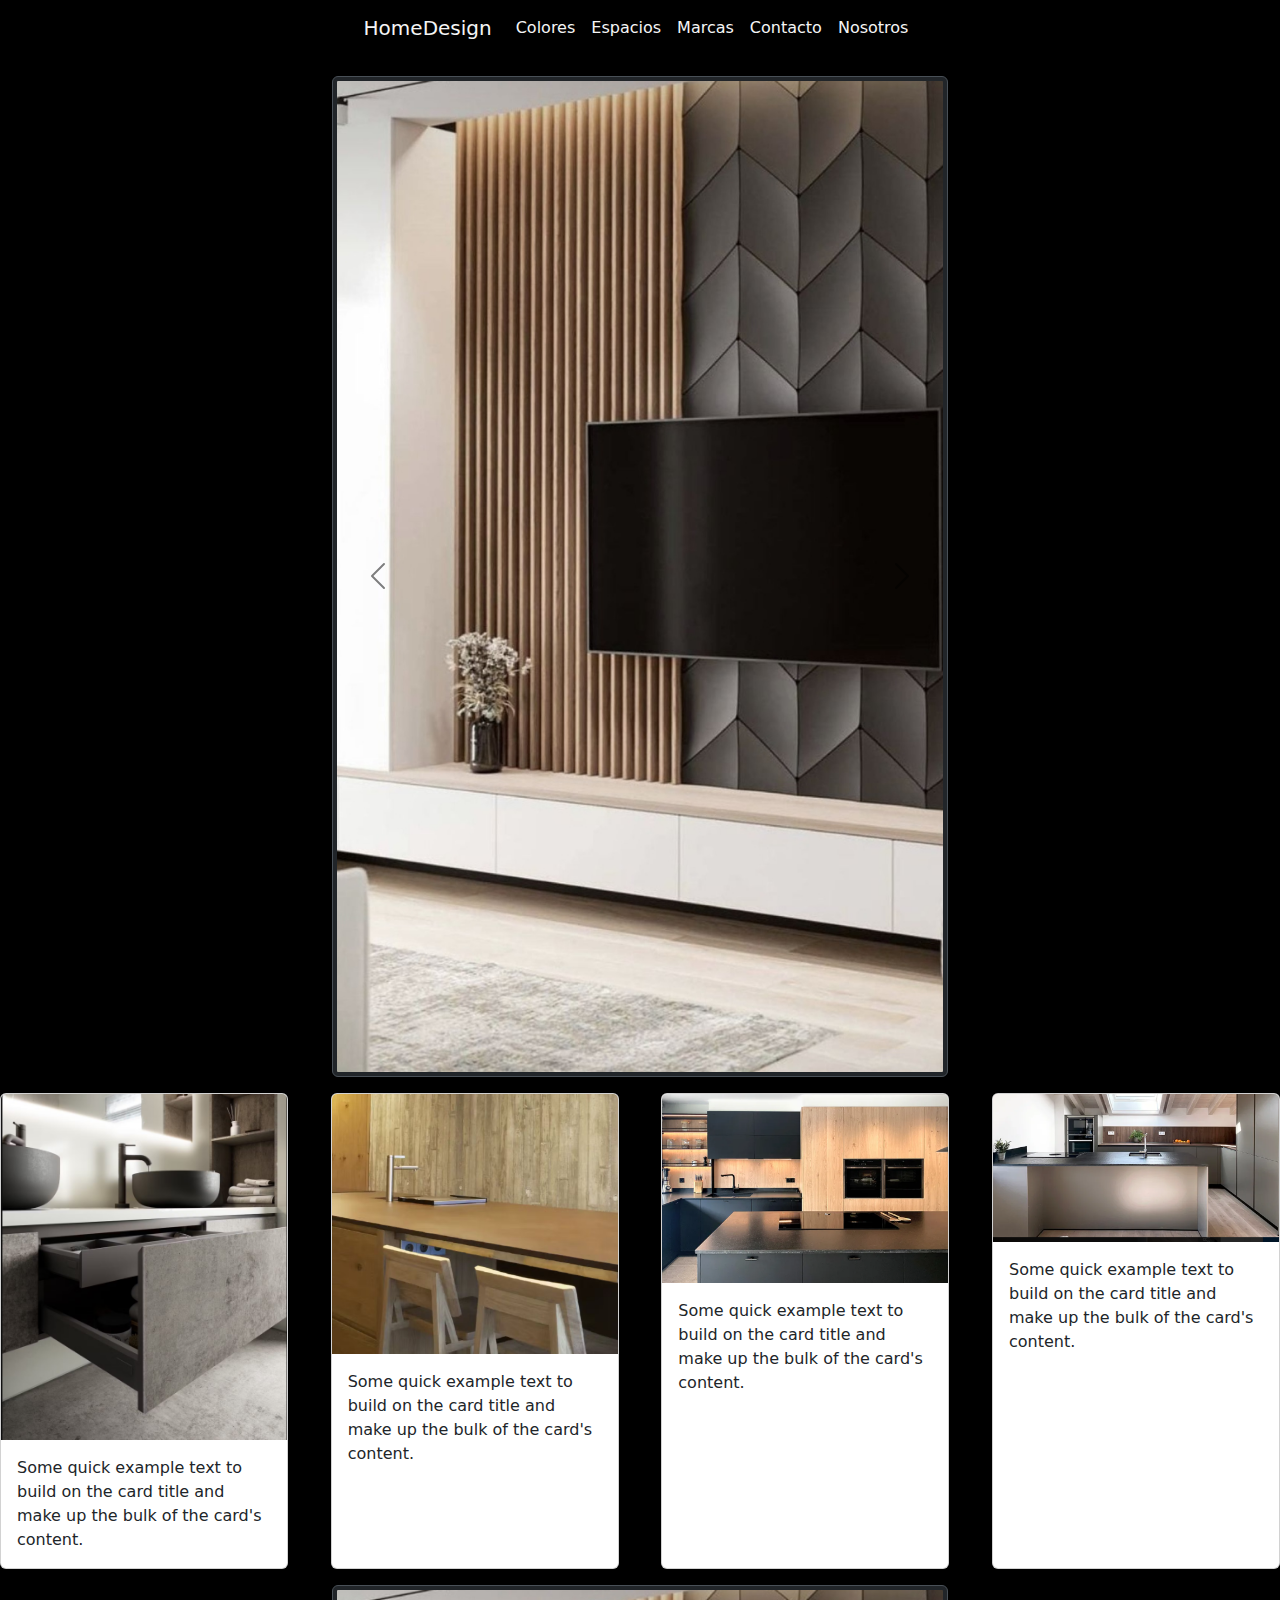
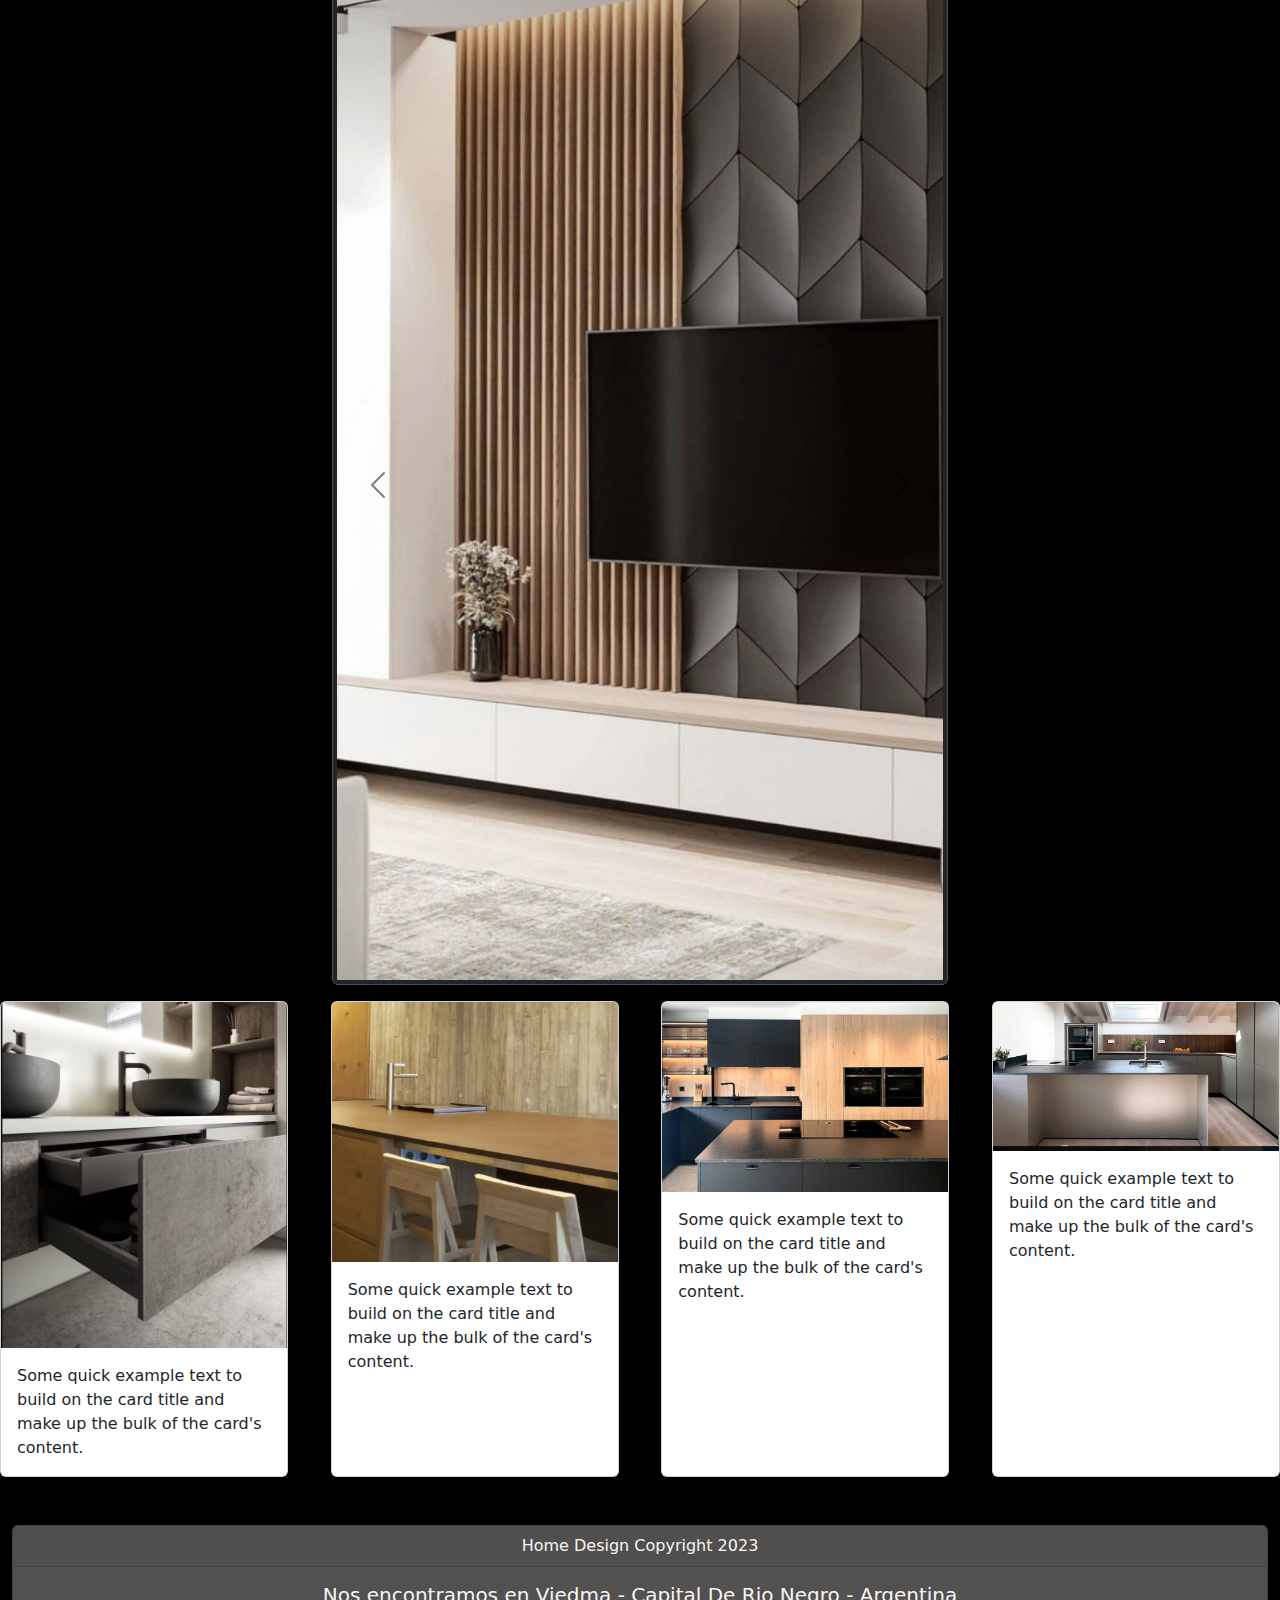
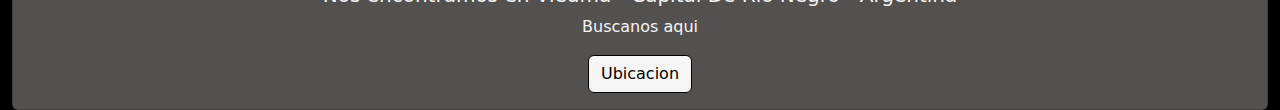
<file: index.html>
<!DOCTYPE html>
<html lang="en">

<head>
    <meta charset="UTF-8">
    <meta name="viewport" content="width=device-width, initial-scale=1.0">
    <title>Home Design</title>
    <link rel="shortcut icon" href="./assets/img/conexiones-de-carpinteria.png" />
    <link rel="stylesheet" href="./css/bootstrap.min.css">
    <link rel="stylesheet" href="./css/style.css">
</head>

<body>


    <header>
        <div class="container-fluid d-flex justify-content-center contenedor_nav  ">
            <nav class="navbar navbar-expand-sm nav_personalizado">
                <div class="container-fluid contenedor_anclas_botones ">
                    <a class="navbar-brand color_fuente" href="./index.html">HomeDesign</a>
                    <button class="navbar-toggler" type="button" data-bs-toggle="collapse"
                        data-bs-target="#navbarNavAltMarkup" aria-controls="navbarNavAltMarkup" aria-expanded="false"
                        aria-label="Toggle navigation">
                        <span class="navbar-toggler-icon"></span>
                    </button>
                    <div class="collapse navbar-collapse" id="navbarNavAltMarkup">
                        <div class="navbar-nav">
                            <a class="nav-link active color_fuente" href="./pages/colores.html">Colores</a>
                            <a class="nav-link active color_fuente" href="./pages/espacios.html">Espacios</a>
                            <a class="nav-link active color_fuente" href="./pages/marcas.html">Marcas</a>
                            <a class="nav-link active color_fuente" href="./pages/contacto.html">Contacto</a>
                            <a class="nav-link active color_fuente" href="./pages/dondecomprar.html">Nosotros</a>
                        </div>
                    </div>
                </div>
            </nav>
        </div>
    </header>

   
   
   
   
    <main>


        <section class="seccion_carrusel_uno container-fluid col-6 ">
            <div id="carousel_1" class="carousel slide" data-bs-ride="carousel" data-bs-theme="dark">

                <div class="carousel-inner">
                    <div class="carousel-item active">
                        <img src="./assets/img/img_1.jpg" class="d-flex w-100 img-thumbnail" alt="slider 1">
                    </div>
                    <div class="carousel-item">
                        <img src="./assets/img/img_2.jpg" class="d-flex w-100 img-thumbnail" alt="slider 2">
                    </div>
                    <div class="carousel-item">
                        <img src="./assets/img/img_3.jpg" class="d-flex w-100 img-thumbnail" alt="slider 3">
                    </div>
                    <div class="carousel-item">
                        <img src="./assets/img/img_4.jpg" class="d-flex w-100 img-thumbnail" alt="slider 4">
                    </div>
                </div>
                <button class="carousel-control-prev" type="button" data-bs-target="#carousel_1" data-bs-slide="prev">
                    <span class="carousel-control-prev-icon" aria-hidden="true"></span>
                    <span class="visually-hidden">Previous</span>
                </button>
                <button class="carousel-control-next" type="button" data-bs-target="#carousel_1" data-bs-slide="next">
                    <span class="carousel-control-next-icon" aria-hidden="true"></span>
                    <span class="visually-hidden">Next</span>
                </button>
            </div>
        </section>

        <section class="seccion_dos mt-3 d-flex align-intems-center justify-content-between">
            <div class="card" style="width: 18rem;">
                <img src="./assets/img/banio.png" class="card-img-top" alt="...">
                <div class="card-body">
                    <p class="card-text">Some quick example text to build on the card title and make up the bulk of the
                        card's content.</p>
                </div>
            </div>
            <div class="card" style="width: 18rem;">
                <img src="./assets/img/bar.png" class="card-img-top" alt="...">
                <div class="card-body">
                    <p class="card-text">Some quick example text to build on the card title and make up the bulk of the
                        card's content.</p>
                </div>
            </div>
            <div class="card" style="width: 18rem;">
                <img src="./assets/img/cocina_1.png" class="card-img-top" alt="...">
                <div class="card-body">
                    <p class="card-text">Some quick example text to build on the card title and make up the bulk of the
                        card's content.</p>
                </div>
            </div>
            <div class="card" style="width: 18rem;">
                <img src="./assets/img/cocina_2.png" class="card-img-top" alt="...">
                <div class="card-body">
                    <p class="card-text">Some quick example text to build on the card title and make up the bulk of the
                        card's content.</p>
                </div>
            </div>
        </section>


        <section class="seccion_carrusel_tres container-fluid col-6  mt-3">
            <div id="carousel_2" class="carousel slide" data-bs-ride="carousel" data-bs-theme="dark">

                <div class="carousel-inner">
                    <div class="carousel-item active">
                        <img src="./assets/img/img_1.jpg" class="d-flex w-100 img-thumbnail" alt="slider 1">
                    </div>
                    <div class="carousel-item">
                        <img src="./assets/img/img_2.jpg" class="d-flex w-100 img-thumbnail" alt="slider 2">
                    </div>
                    <div class="carousel-item">
                        <img src="./assets/img/img_3.jpg" class="d-flex w-100 img-thumbnail" alt="slider 3">
                    </div>
                    <div class="carousel-item">
                        <img src="./assets/img/img_4.jpg" class="d-flex w-100 img-thumbnail" alt="slider 4">
                    </div>
                </div>
                <button class="carousel-control-prev" type="button" data-bs-target="#carousel_2" data-bs-slide="prev">
                    <span class="carousel-control-prev-icon" aria-hidden="true"></span>
                    <span class="visually-hidden">Previous</span>
                </button>
                <button class="carousel-control-next" type="button" data-bs-target="#carousel_2" data-bs-slide="next">
                    <span class="carousel-control-next-icon" aria-hidden="true"></span>
                    <span class="visually-hidden">Next</span>
                </button>
            </div>
        </section>



        <section class="seccion_tres mt-3 d-flex align-intems-center justify-content-between">
            <div class="card" style="width: 18rem;">
                <img src="./assets/img/banio.png" class="card-img-top" alt="...">
                <div class="card-body">
                    <p class="card-text">Some quick example text to build on the card title and make up the bulk of the
                        card's content.</p>
                </div>
            </div>
            <div class="card" style="width: 18rem;">
                <img src="./assets/img/bar.png" class="card-img-top" alt="...">
                <div class="card-body">
                    <p class="card-text">Some quick example text to build on the card title and make up the bulk of the
                        card's content.</p>
                </div>
            </div>
            <div class="card" style="width: 18rem;">
                <img src="./assets/img/cocina_1.png" class="card-img-top" alt="...">
                <div class="card-body">
                    <p class="card-text">Some quick example text to build on the card title and make up the bulk of the
                        card's content.</p>
                </div>
            </div>
            <div class="card" style="width: 18rem;">
                <img src="./assets/img/cocina_2.png" class="card-img-top" alt="...">
                <div class="card-body">
                    <p class="card-text">Some quick example text to build on the card title and make up the bulk of the
                        card's content.</p>
                </div>
            </div>
        </section>
    </main>





    <footer>
        <div class="container-fluid mt-5 ">

            <div class="card text-center contenedor_footer ">
                <div class="card-header color_font_footer">
                    Home Design Copyright 2023
                </div>
                <div class="card-body">
                    <h5 class="card-title color_font_footer">Nos encontramos en Viedma - Capital De Rio Negro - Argentina</h5>
                    <p class="card-text color_font_footer">Buscanos aqui</p>
                    <a href="./pages/dondecomprar.html" class="btn btn-primary boton_footer">Ubicacion</a>
                </div>

            </div>
        </div>
    </footer>

  

    <script src="js/bootstrap.min.js"></script>
</body>

</html>
</file>
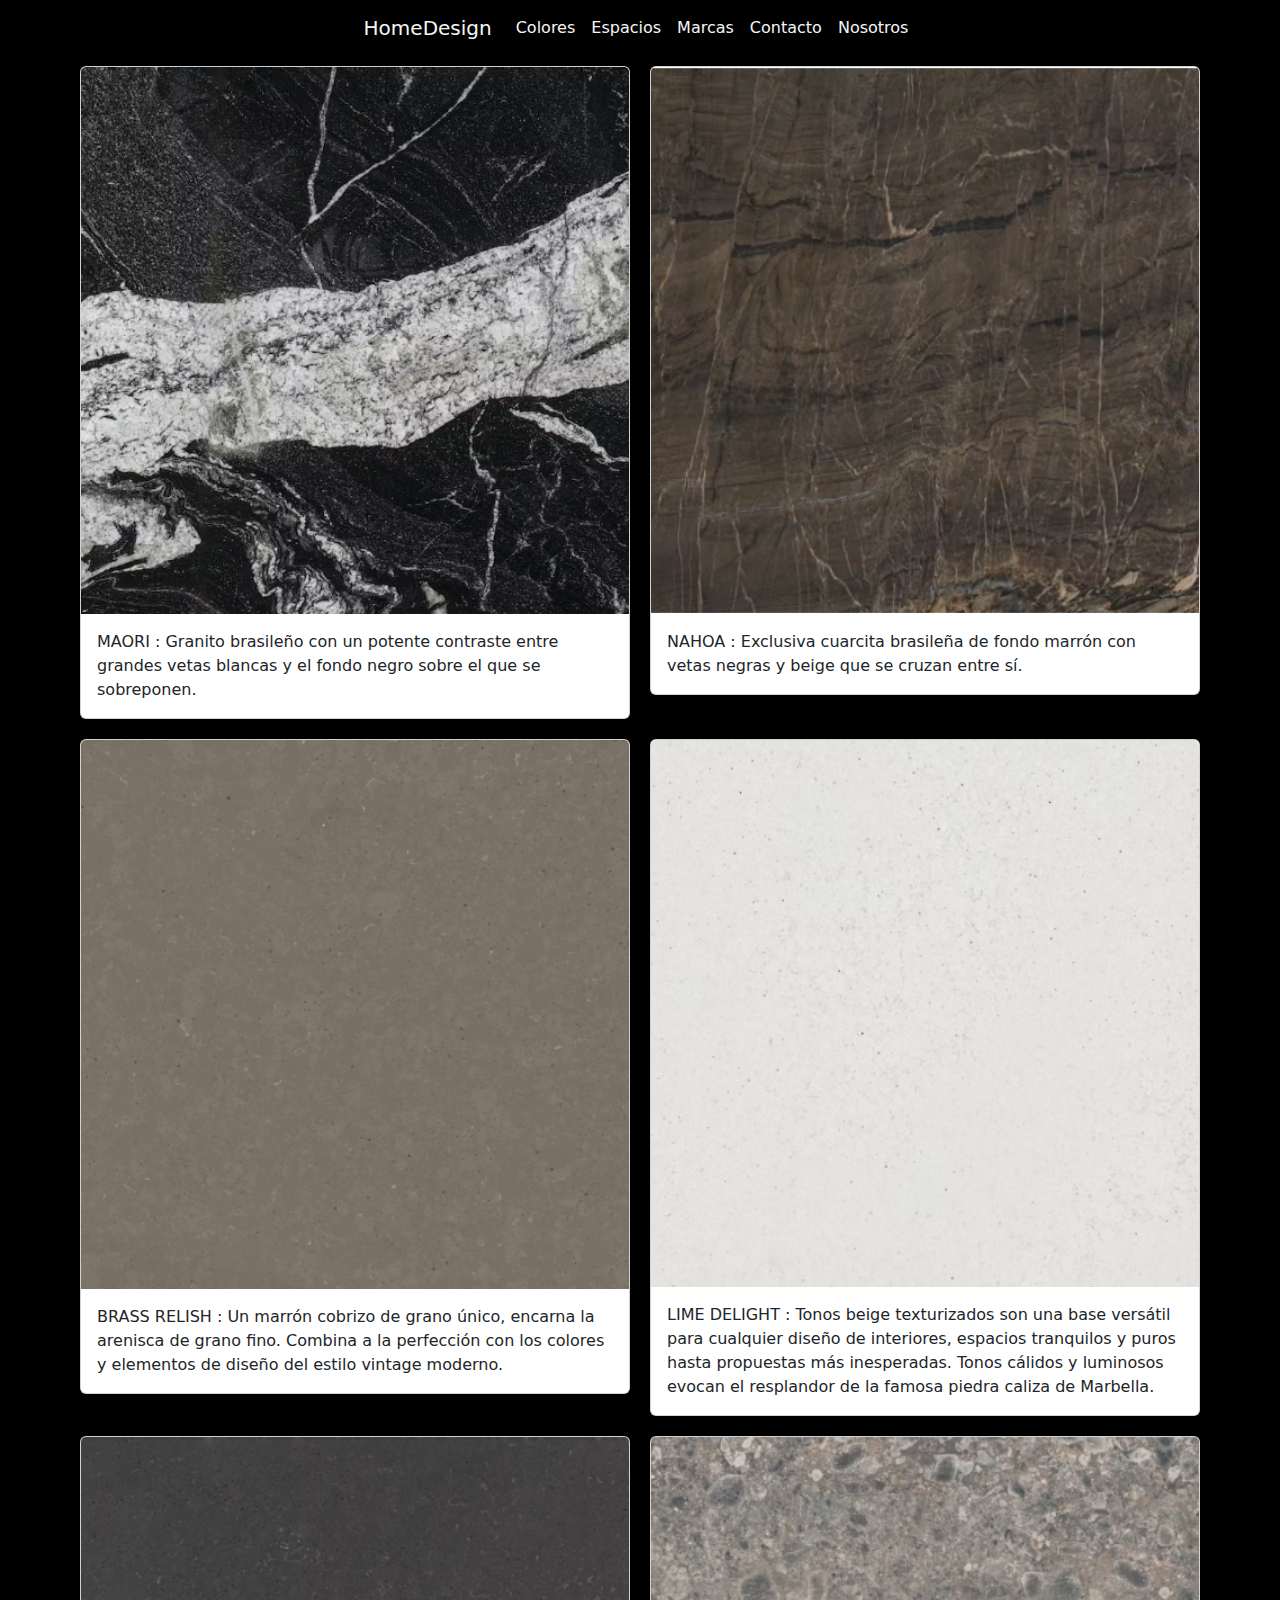
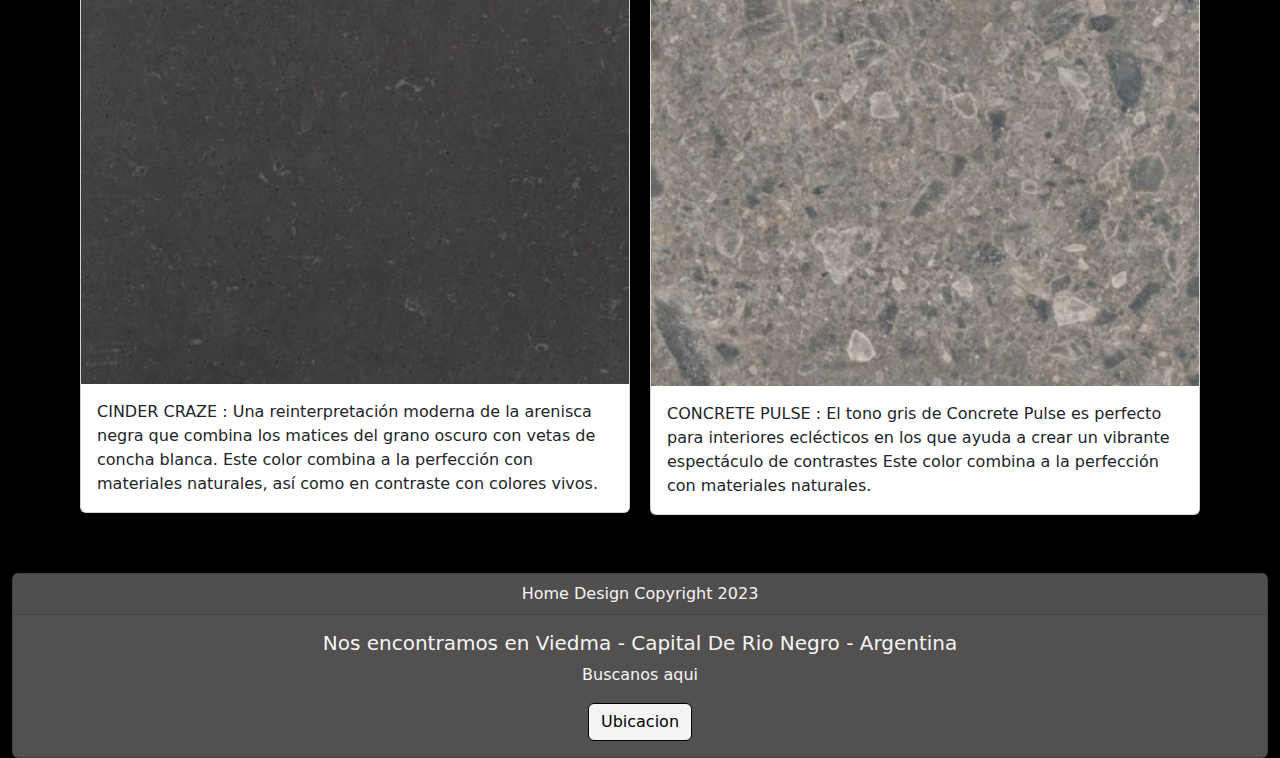
<file: pages/colores.html>
<!DOCTYPE html>
<html lang="en">

<head>
    <meta charset="UTF-8">
    <meta name="viewport" content="width=device-width, initial-scale=1.0">
    <title>Home Design</title>
    <link rel="shortcut icon" href="../assets/img/conexiones-de-carpinteria.png" />
    <link rel="stylesheet" href="../css/bootstrap.min.css">
    <link rel="stylesheet" href="../css/style.css">
</head>

<body>
    <header>
        <div class="container-fluid d-flex justify-content-center contenedor_nav  ">
            <nav class="navbar navbar-expand-sm nav_personalizado">
                <div class="container-fluid contenedor_anclas_botones ">
                    <a class="navbar-brand color_fuente" href="../index.html">HomeDesign</a>
                    <button class="navbar-toggler" type="button" data-bs-toggle="collapse"
                        data-bs-target="#navbarNavAltMarkup" aria-controls="navbarNavAltMarkup" aria-expanded="false"
                        aria-label="Toggle navigation">
                        <span class="navbar-toggler-icon"></span>
                    </button>
                    <div class="collapse navbar-collapse" id="navbarNavAltMarkup">
                        <div class="navbar-nav">
                            <a class="nav-link active color_fuente" href="./colores.html">Colores</a>
                            <a class="nav-link active color_fuente" href="./espacios.html">Espacios</a>
                            <a class="nav-link active color_fuente" href="./marcas.html">Marcas</a>
                            <a class="nav-link active color_fuente" href="./contacto.html">Contacto</a>
                            <a class="nav-link active color_fuente" href="./dondecomprar.html">Nosotros</a>
                        </div>
                    </div>
                </div>
            </nav>
        </div>
    </header>


    <main>


        <div class="container">
            <div class="row">
                <div class="col-md-6 tarjetas_colores">
                    <div class="card ">
                        <img src="../assets/img/colores_1.png" class="card-img-top img-fluid" alt="...">
                        <div class="card-body">
                            <p class="card-text">MAORI : Granito brasileño con un potente contraste entre grandes vetas
                                blancas y el fondo negro sobre el que se sobreponen.</p>
                        </div>
                    </div>
                </div>
                <div class="col-md-6 tarjetas_colores ">
                    <div class="card">
                        <img src="../assets/img/colores_2.jpg" class="card-img-top img-fluid" alt="...">
                        <div class="card-body">
                            <p class="card-text">NAHOA : Exclusiva cuarcita brasileña de fondo marrón con vetas negras y
                                beige que se cruzan entre sí.</p>
                        </div>
                    </div>
                </div>
            </div>
            <div class="row">
                <div class="col-md-6 tarjetas_colores">
                    <div class="card">
                        <img src="../assets/img/colores_3.jpg" class="card-img-top img-fluid" alt="...">
                        <div class="card-body">
                            <p class="card-text">BRASS RELISH : Un marrón cobrizo de grano único, encarna la arenisca de
                                grano fino. Combina a la perfección con los colores y elementos de diseño del estilo
                                vintage moderno.</p>
                        </div>
                    </div>
                </div>
                <div class="col-md-6 tarjetas_colores">
                    <div class="card">
                        <img src="../assets/img/colores_4.jpg" class="card-img-top img-fluid" alt="...">
                        <div class="card-body">
                            <p class="card-text">LIME DELIGHT : Tonos beige texturizados son una base versátil para
                                cualquier diseño de interiores, espacios tranquilos y puros hasta propuestas más
                                inesperadas. Tonos cálidos y luminosos evocan el resplandor de la famosa piedra caliza
                                de Marbella.</p>
                        </div>
                    </div>
                </div>
            </div>
            <div class="row">
                <div class="col-md-6 tarjetas_colores">
                    <div class="card">
                        <img src="../assets/img/colores_5.jpg" class="card-img-top img-fluid" alt="...">
                        <div class="card-body">
                            <p class="card-text"> CINDER CRAZE : Una reinterpretación moderna de la arenisca negra que
                                combina los
                                matices del grano oscuro con vetas de concha blanca. Este color combina a la perfección
                                con materiales naturales, así como en contraste con colores vivos.</p>
                        </div>
                    </div>
                </div>
                <div class="col-md-6 tarjetas_colores">
                    <div class="card">
                        <img src="../assets/img/colores_6.jpg" class="card-img-top img-fluid" alt="...">
                        <div class="card-body">
                            <p class="card-text"> CONCRETE PULSE : El tono gris de Concrete Pulse es perfecto para
                                interiores eclécticos
                                en los que ayuda a crear un vibrante espectáculo de contrastes Este color combina a la
                                perfección con materiales naturales.</p>
                        </div>
                    </div>
                </div>
            </div>


        </div>

    </main>
    <footer>
        <div class="container-fluid mt-5 ">

            <div class="card text-center contenedor_footer ">
                <div class="card-header color_font_footer">
                    Home Design Copyright 2023
                </div>
                <div class="card-body">
                    <h5 class="card-title color_font_footer">Nos encontramos en Viedma - Capital De Rio Negro -
                        Argentina</h5>
                    <p class="card-text color_font_footer">Buscanos aqui</p>
                    <a href="./dondecomprar.html" class="btn btn-primary boton_footer">Ubicacion</a>
                </div>

            </div>
        </div>


    </footer>





</body>
<script src="../js/bootstrap.js"></script>

</html>
</file>
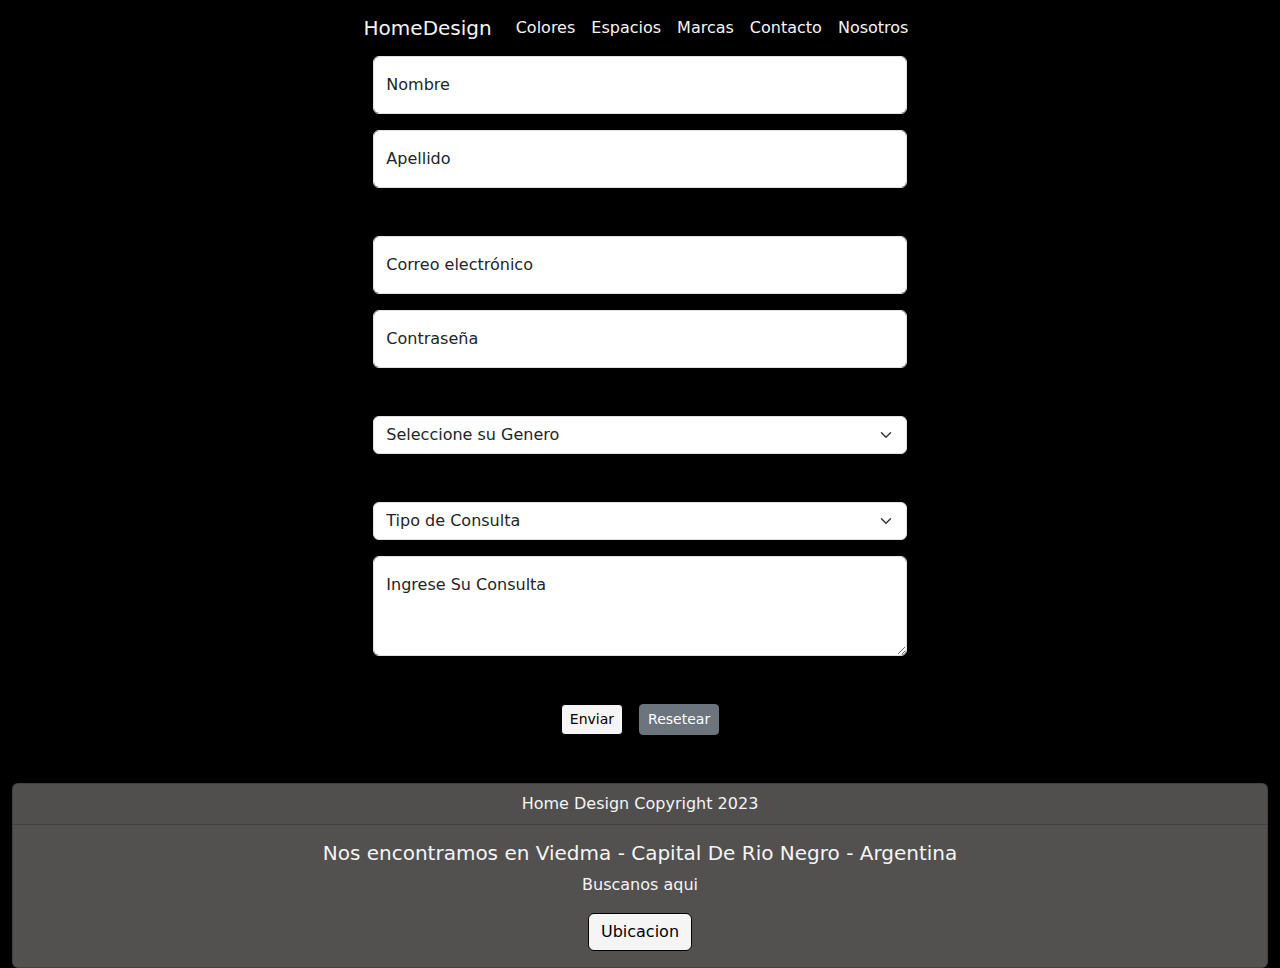
<file: pages/contacto.html>
<!DOCTYPE html>
<html lang="en">

<head>
    <meta charset="UTF-8">
    <meta name="viewport" content="width=device-width, initial-scale=1.0">
    <title>Home Design</title>
    <link rel="shortcut icon" href="../assets/img/conexiones-de-carpinteria.png" />
    <link rel="stylesheet" href="../css/bootstrap.min.css">
    <link rel="stylesheet" href="../css/style.css">
</head>

<body>


    <header>
        <div class="container-fluid d-flex justify-content-center contenedor_nav  ">
            <nav class="navbar navbar-expand-sm nav_personalizado">
                <div class="container-fluid contenedor_anclas_botones ">
                    <a class="navbar-brand color_fuente" href="../index.html">HomeDesign</a>
                    <button class="navbar-toggler" type="button" data-bs-toggle="collapse"
                        data-bs-target="#navbarNavAltMarkup" aria-controls="navbarNavAltMarkup" aria-expanded="false"
                        aria-label="Toggle navigation">
                        <span class="navbar-toggler-icon"></span>
                    </button>
                    <div class="collapse navbar-collapse" id="navbarNavAltMarkup">
                        <div class="navbar-nav">
                            <a class="nav-link active color_fuente" href="./colores.html">Colores</a>
                            <a class="nav-link active color_fuente" href="./espacios.html">Espacios</a>
                            <a class="nav-link active color_fuente" href="./marcas.html">Marcas</a>
                            <a class="nav-link active color_fuente" href="./contacto.html">Contacto</a>
                            <a class="nav-link active color_fuente" href="./dondecomprar.html">Nosotros</a>
                        </div>
                    </div>
                </div>
            </nav>
        </div>
    </header>




    <main>
        <div class="conteiner d-flex justify-content-center">
            <form class="col-5">

                <div class="form-floating mb-3">
                    <input type="email" class="form-control" id="floatingInput" placeholder="Ingrese su Nombre">
                    <label for="floatingInput">Nombre</label>
                </div>

                <div class="form-floating mb-5">
                    <input type="email" class="form-control" id="floatingInput" placeholder="Ingrese su Apellido">
                    <label for="floatingInput">Apellido</label>
                </div>


                <div class="form-floating mb-3">
                    <input type="email" class="form-control" id="floatingInput" placeholder="name@example.com">
                    <label for="floatingInput">Correo electrónico</label>
                </div>

                <div class="form-floating mb-5">
                    <input type="password" class="form-control" id="floatingPassword" placeholder="Contraseña">
                    <label for="floatingPassword">Contraseña</label>
                </div>

                <div class="mb-5">
                    <select class="form-select" aria-label="Default select example">
                        <option selected>Seleccione su Genero</option>
                        <option value="1">Masculino</option>
                        <option value="2">Femenino</option>
                        <option value="3">Otro</option>
                    </select>
                </div>
                <div class="mb-3">
                    <select class="form-select" aria-label="Default select example">
                        <option selected>Tipo de Consulta</option>
                        <option value="1">Estado de Pedido</option>
                        <option value="2">Cotizacion/Presupuesto</option>
                        <option value="3">Cambios/Devoluciones</option>
                        <option value="4">Otro</option>
                    </select>
                </div>

                <div class="form-floating mb-5">
                    <textarea class="form-control" placeholder="Leave a comment here" id="floatingTextarea2"
                        style="height: 100px"></textarea>
                    <label for="floatingTextarea2">Ingrese Su Consulta</label>

                </div>


                <div class="conteiner d-flex justify-content-center contenedor_btn_enviar">
                    <button type="button" class="btn btn-primary btn-sm me-3 boton_contacto_enviar">Enviar</button>
                    <button type="reset" class="btn btn-secondary btn-sm">Resetear</button>
                </div>
            </form>
        </div>
    </main>



    <footer>
        <div class="container-fluid mt-5 ">

            <div class="card text-center contenedor_footer ">
                <div class="card-header color_font_footer">
                    Home Design Copyright 2023
                </div>
                <div class="card-body">
                    <h5 class="card-title color_font_footer">Nos encontramos en Viedma - Capital De Rio Negro -
                        Argentina</h5>
                    <p class="card-text color_font_footer">Buscanos aqui</p>
                    <a href="./dondecomprar.html" class="btn btn-primary boton_footer">Ubicacion</a>
                </div>

            </div>
        </div>


    </footer>





</body>
<script src="../js/bootstrap.js"></script>

</html>
</file>
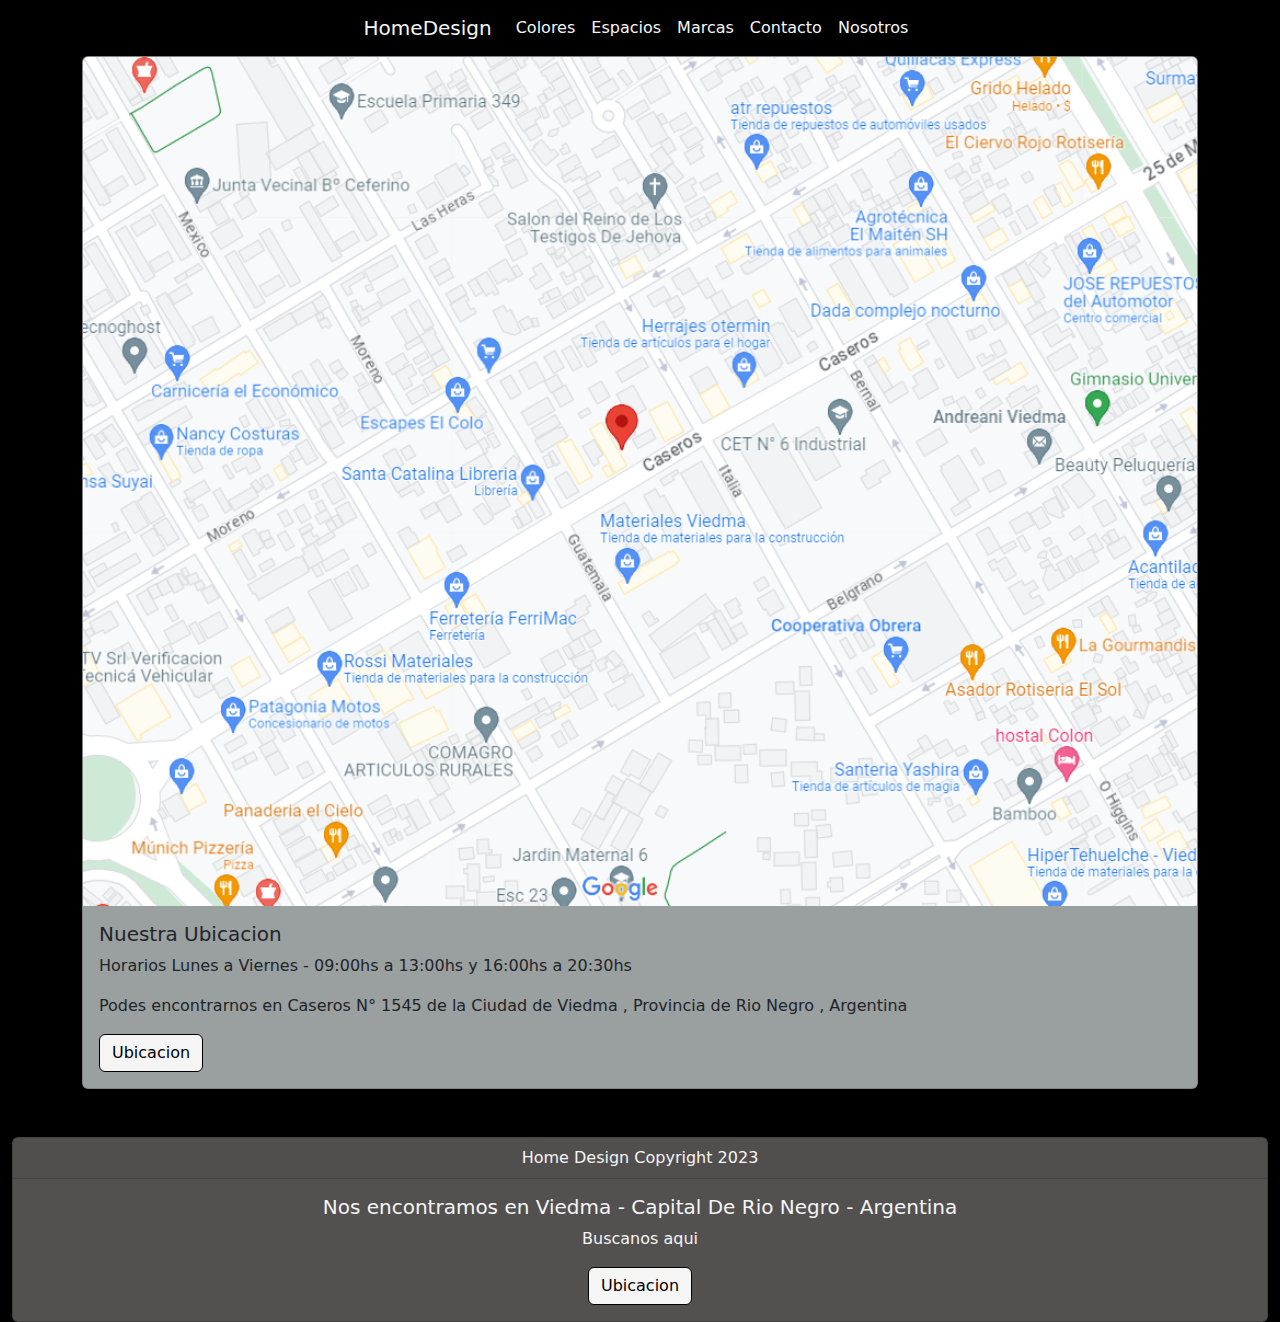
<file: pages/dondecomprar.html>
<!DOCTYPE html>
<html lang="en">

<head>
    <meta charset="UTF-8">
    <meta name="viewport" content="width=device-width, initial-scale=1.0">
    <title>Home Design</title>
    <link rel="shortcut icon" href="../assets/img/conexiones-de-carpinteria.png" />
    <link rel="stylesheet" href="../css/bootstrap.min.css">
    <link rel="stylesheet" href="../css/style.css">
</head>

<body>


    <header>
        <div class="container-fluid d-flex justify-content-center contenedor_nav  ">
            <nav class="navbar navbar-expand-sm nav_personalizado">
                <div class="container-fluid contenedor_anclas_botones ">
                    <a class="navbar-brand color_fuente" href="../index.html">HomeDesign</a>
                    <button class="navbar-toggler" type="button" data-bs-toggle="collapse"
                        data-bs-target="#navbarNavAltMarkup" aria-controls="navbarNavAltMarkup" aria-expanded="false"
                        aria-label="Toggle navigation">
                        <span class="navbar-toggler-icon"></span>
                    </button>
                    <div class="collapse navbar-collapse" id="navbarNavAltMarkup">
                        <div class="navbar-nav">
                            <a class="nav-link active color_fuente" href="./colores.html">Colores</a>
                            <a class="nav-link active color_fuente" href="./espacios.html">Espacios</a>
                            <a class="nav-link active color_fuente" href="./marcas.html">Marcas</a>
                            <a class="nav-link active color_fuente" href="./contacto.html">Contacto</a>
                            <a class="nav-link active color_fuente" href="./dondecomprar.html">Nosotros</a>
                        </div>
                    </div>
                </div>
            </nav>
        </div>
    </header>


    <main>
        <div class="container">
        <div class="card contenedor_imagen_mapa" style="width: 100%;">
            <img src="../assets/img/mapa.png" class="card-img-top" alt="...">
            <div class="card-body ">
              <h5 class="card-title">Nuestra Ubicacion</h5>
              <p>Horarios Lunes a Viernes - 09:00hs a 13:00hs y 16:00hs a 20:30hs</p>
              <p class="card-text">Podes encontrarnos en Caseros N° 1545 de la Ciudad de Viedma , Provincia de Rio Negro , Argentina </p>
              <a href="https://goo.gl/maps/Lv1Fr5hcxxLJjJGu5" class="btn btn-primary boton_contacto_ubicacion_mapa" target="_blank">Ubicacion</a>
            </div>
          </div>
        </div>


    </main>

    <footer>
        <div class="container-fluid mt-5 ">

            <div class="card text-center contenedor_footer ">
                <div class="card-header color_font_footer">
                    Home Design Copyright 2023
                </div>
                <div class="card-body">
                    <h5 class="card-title color_font_footer">Nos encontramos en Viedma - Capital De Rio Negro -
                        Argentina</h5>
                    <p class="card-text color_font_footer">Buscanos aqui</p>
                    <a href="./dondecomprar.html" class="btn btn-primary boton_footer ">Ubicacion</a>
                </div>

            </div>
        </div>


    </footer>





</body>
<script src="../js/bootstrap.js"></script>

</html>
</file>
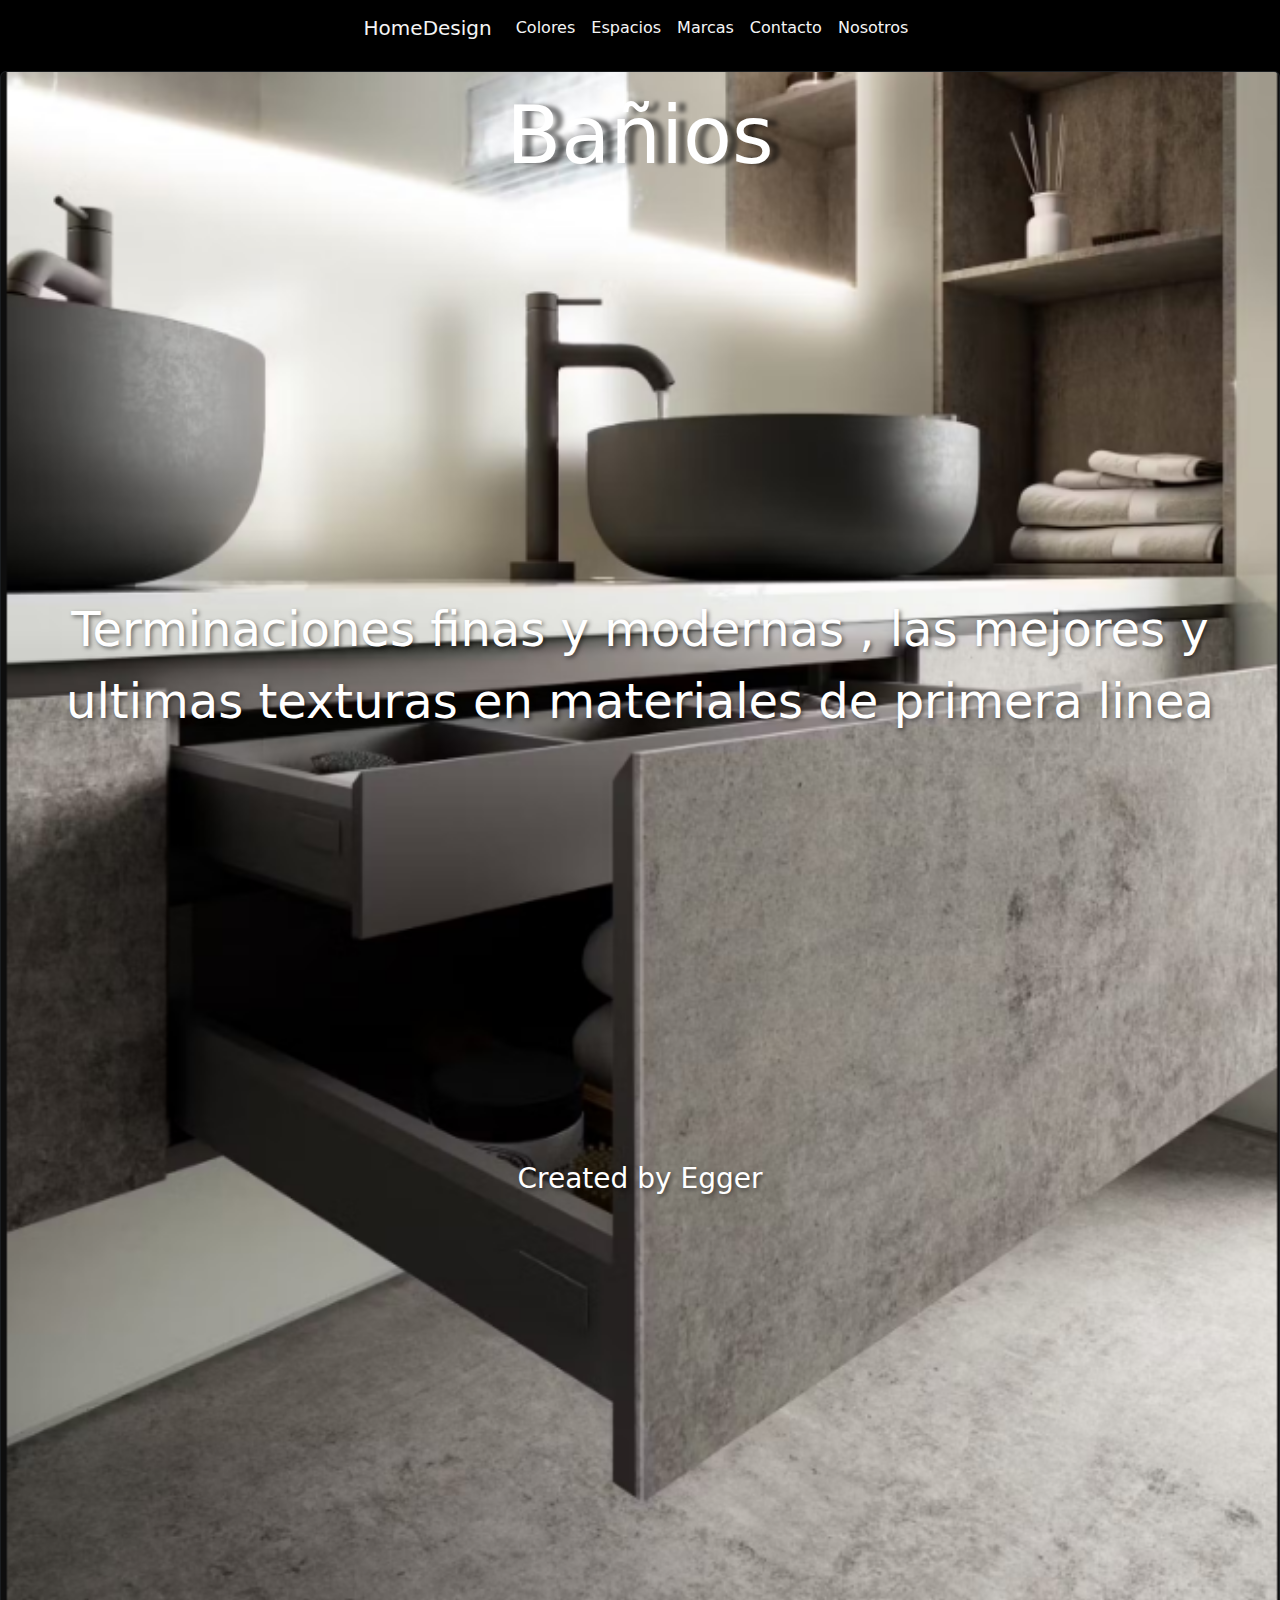
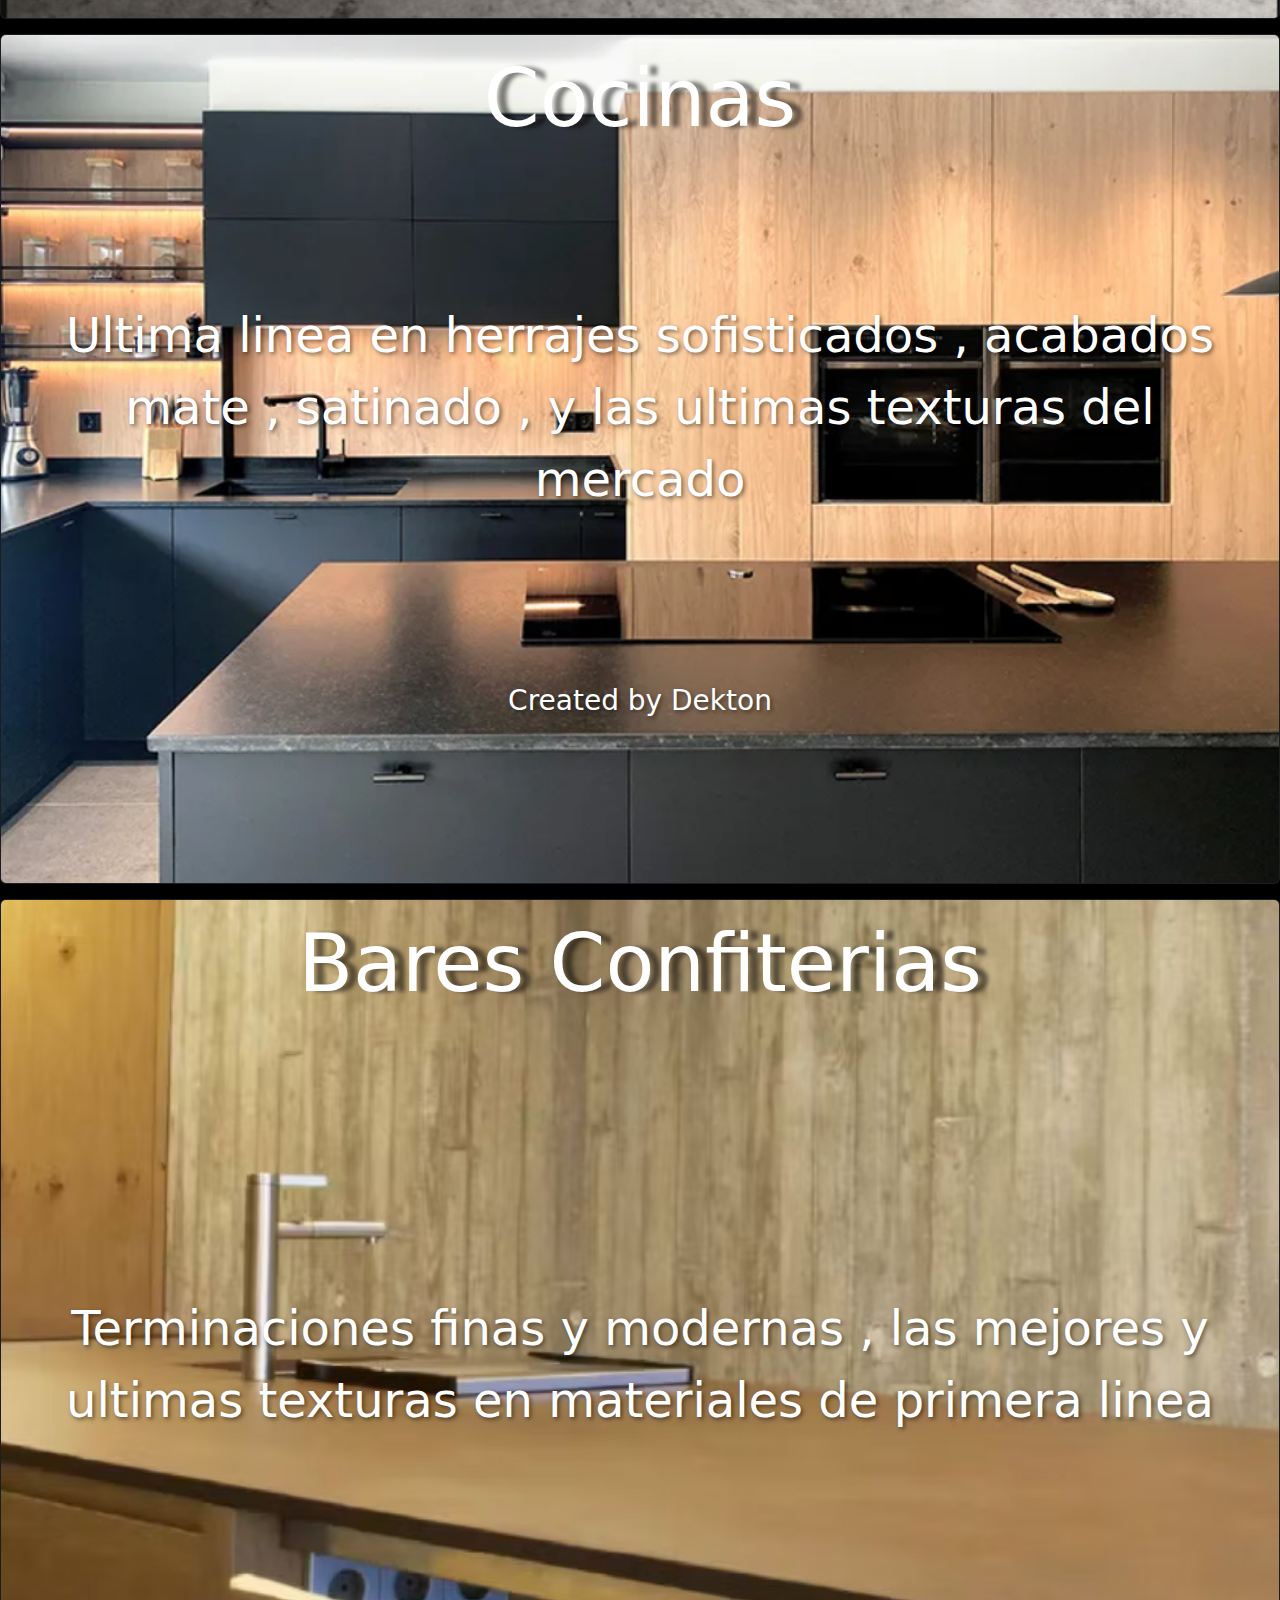
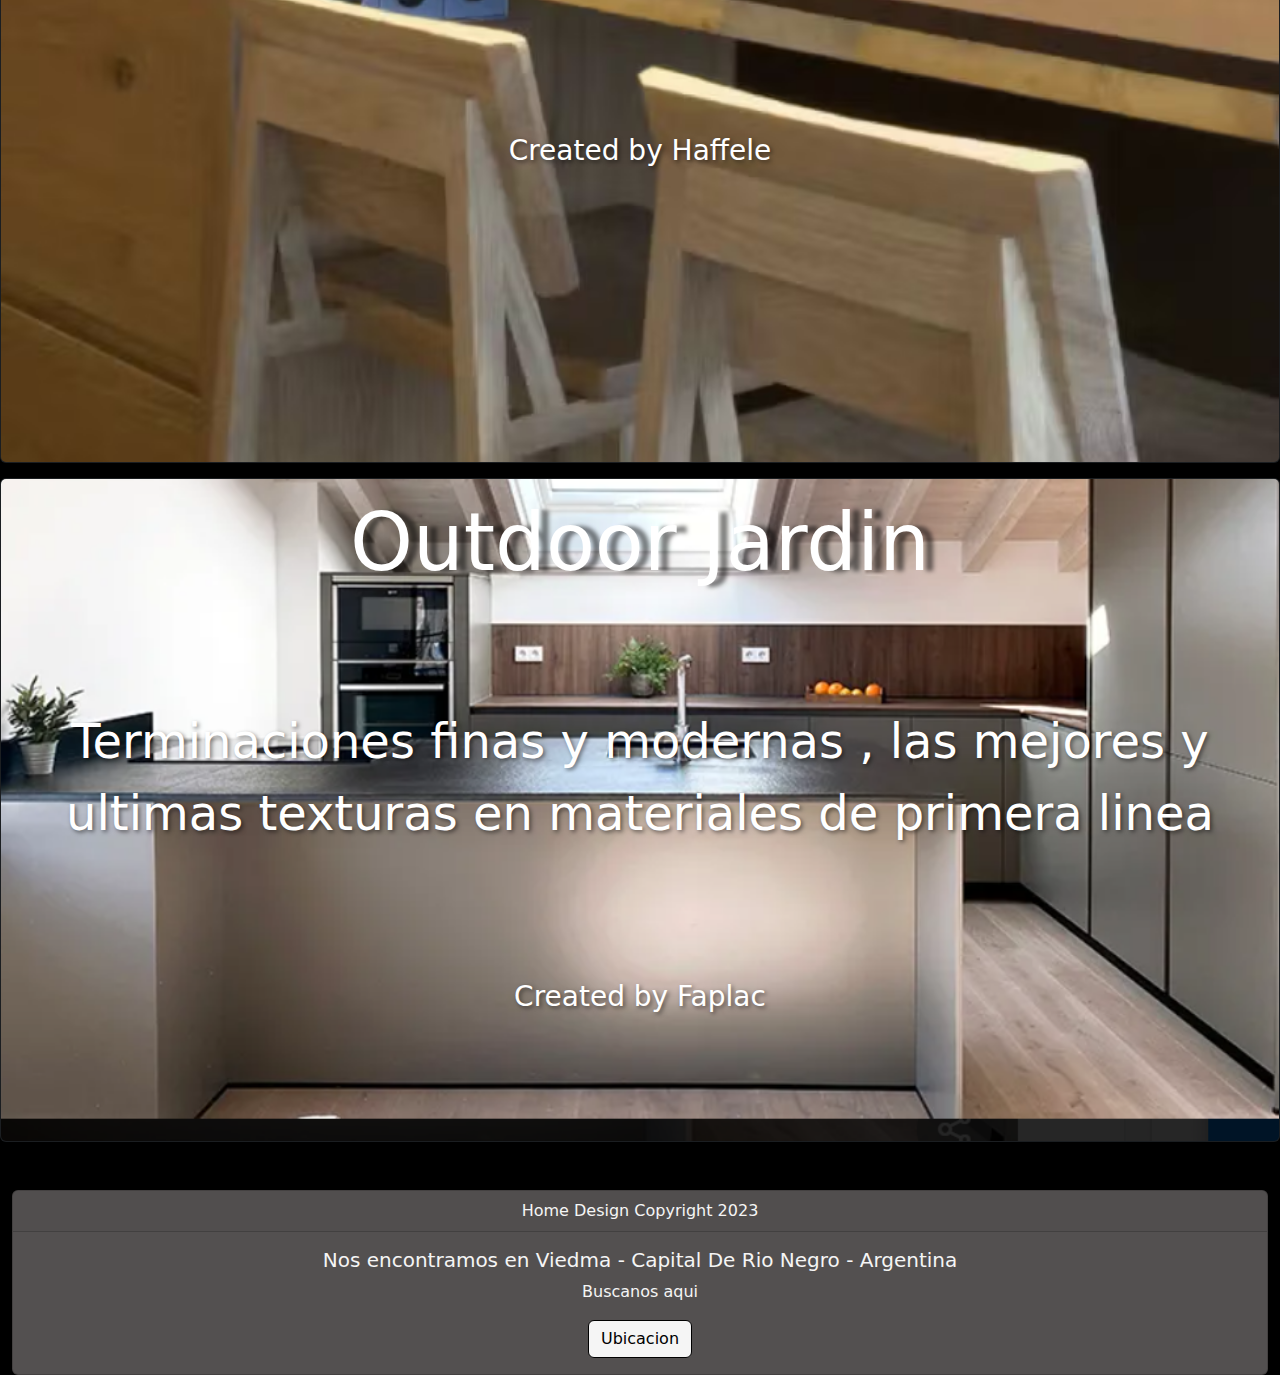
<file: pages/espacios.html>
<!DOCTYPE html>
<html lang="en">

<head>
    <meta charset="UTF-8">
    <meta name="viewport" content="width=device-width, initial-scale=1.0">
    <title>Home Design</title>
    <link rel="shortcut icon" href="../assets/img/conexiones-de-carpinteria.png" />
    <link rel="stylesheet" href="../css/bootstrap.min.css">
    <link rel="stylesheet" href="../css/style.css">
</head>

<body>
    <header>
        <div class="container-fluid d-flex justify-content-center contenedor_nav  ">
            <nav class="navbar navbar-expand-sm nav_personalizado">
                <div class="container-fluid contenedor_anclas_botones ">
                    <a class="navbar-brand color_fuente" href="../index.html">HomeDesign</a>
                    <button class="navbar-toggler" type="button" data-bs-toggle="collapse"
                        data-bs-target="#navbarNavAltMarkup" aria-controls="navbarNavAltMarkup" aria-expanded="false"
                        aria-label="Toggle navigation">
                        <span class="navbar-toggler-icon"></span>
                    </button>
                    <div class="collapse navbar-collapse" id="navbarNavAltMarkup">
                        <div class="navbar-nav">
                            <a class="nav-link active color_fuente" href="./colores.html">Colores</a>
                            <a class="nav-link active color_fuente" href="./espacios.html">Espacios</a>
                            <a class="nav-link active color_fuente" href="./marcas.html">Marcas</a>
                            <a class="nav-link active color_fuente" href="./contacto.html">Contacto</a>
                            <a class="nav-link active color_fuente" href="./dondecomprar.html">Nosotros</a>
                        </div>
                    </div>
                </div>
            </nav>
        </div>
    </header>
    <main>
        <div class="card text-bg-dark  contenedor_img_baño">
            <img src="../assets/img/banio.png" class="card-img" alt="...">
            <div class="card-img-overlay d-grid justify-content-center ">
                <h5 class="card-title h5_banio">Bañios</h5>
                <p class="card-text p_uno_banio">Terminaciones finas y modernas , las mejores y ultimas texturas en
                    materiales de primera linea </p>
                <p class="card-text p_dos_banio"><small>Created by Egger</small></p>
            </div>
        </div>

        <div class="card text-bg-dark  contenedor_img_baño">
            <img src="../assets/img/cocina_1.png" class="card-img" alt="...">
            <div class="card-img-overlay d-grid justify-content-center ">
                <h5 class="card-title h5_banio">Cocinas</h5>
                <p class="card-text p_uno_banio">Ultima linea en herrajes sofisticados , acabados mate , satinado , y
                    las ultimas texturas del mercado</p>
                <p class="card-text p_dos_banio"><small>Created by Dekton</small></p>
            </div>
        </div>

        <div class="card text-bg-dark  contenedor_img_baño">
            <img src="../assets/img/bar.png" class="card-img" alt="...">
            <div class="card-img-overlay d-grid justify-content-center ">
                <h5 class="card-title h5_banio">Bares Confiterias</h5>
                <p class="card-text p_uno_banio">Terminaciones finas y modernas , las mejores y ultimas texturas en
                    materiales de primera linea </p>
                <p class="card-text p_dos_banio"><small>Created by Haffele</small></p>
            </div>
        </div>

        <div class="card text-bg-dark  contenedor_img_baño">
            <img src="../assets/img/cocina_2.png" class="card-img" alt="...">
            <div class="card-img-overlay d-grid justify-content-center ">
                <h5 class="card-title h5_banio">Outdoor Jardin</h5>
                <p class="card-text p_uno_banio">Terminaciones finas y modernas , las mejores y ultimas texturas en
                    materiales de primera linea </p>
                <p class="card-text p_dos_banio"><small>Created by Faplac</small></p>
            </div>
        </div>



    </main>

    <footer>
        <div class="container-fluid mt-5 ">

            <div class="card text-center contenedor_footer ">
                <div class="card-header color_font_footer">
                    Home Design Copyright 2023
                </div>
                <div class="card-body">
                    <h5 class="card-title color_font_footer">Nos encontramos en Viedma - Capital De Rio Negro -
                        Argentina</h5>
                    <p class="card-text color_font_footer">Buscanos aqui</p>
                    <a href="./dondecomprar.html" class="btn btn-primary boton_footer">Ubicacion</a>
                </div>

            </div>
        </div>


    </footer>





</body>
<script src="../js/bootstrap.js"></script>

</html>
</file>
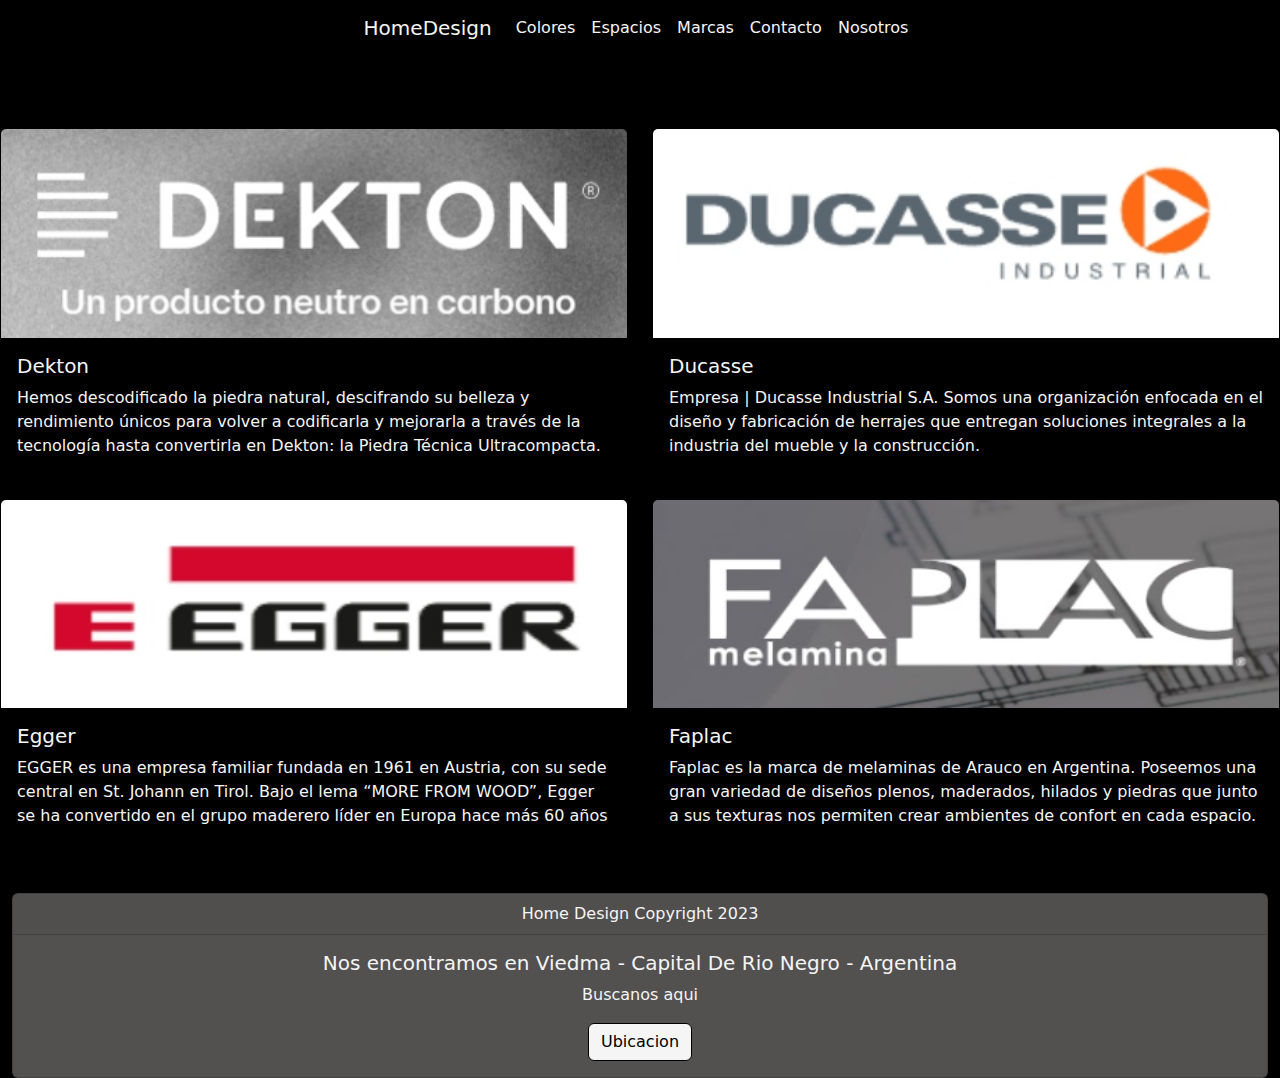
<file: pages/marcas.html>
<!DOCTYPE html>
<html lang="en">

<head>
    <meta charset="UTF-8">
    <meta name="viewport" content="width=device-width, initial-scale=1.0">
    <title>Home Design</title>
    <link rel="shortcut icon" href="../assets/img/conexiones-de-carpinteria.png" />
    <link rel="stylesheet" href="../css/bootstrap.min.css">
    <link rel="stylesheet" href="../css/style.css">
</head>

<body>
    <header>
        <div class="container-fluid d-flex justify-content-center contenedor_nav  ">
            <nav class="navbar navbar-expand-sm nav_personalizado">
                <div class="container-fluid contenedor_anclas_botones ">
                    <a class="navbar-brand color_fuente" href="../index.html">HomeDesign</a>
                    <button class="navbar-toggler" type="button" data-bs-toggle="collapse"
                        data-bs-target="#navbarNavAltMarkup" aria-controls="navbarNavAltMarkup" aria-expanded="false"
                        aria-label="Toggle navigation">
                        <span class="navbar-toggler-icon"></span>
                    </button>
                    <div class="collapse navbar-collapse" id="navbarNavAltMarkup">
                        <div class="navbar-nav">
                            <a class="nav-link active color_fuente" href="./colores.html">Colores</a>
                            <a class="nav-link active color_fuente" href="./espacios.html">Espacios</a>
                            <a class="nav-link active color_fuente" href="./marcas.html">Marcas</a>
                            <a class="nav-link active color_fuente" href="./contacto.html">Contacto</a>
                            <a class="nav-link active color_fuente" href="./dondecomprar.html">Nosotros</a>
                        </div>
                    </div>
                </div>
            </nav>
        </div>
    </header>

    <main>

        <div class="row row-cols-1 row-cols-md-2 g-4 mt-5">
            <div class="col">
                <div class="card contenedor_imagen_marcas">
                    <a href=" https://canu.es/dekton/" target="_blank">
                        <img src="../assets/img/DEKTON.jpg  " class="card-img-top " alt="dekton">
                    </a>
                    <div class="card-body">
                        <h5 class="card-title">Dekton</h5>
                        <p class="card-text">Hemos descodificado la piedra natural, descifrando su belleza y rendimiento
                            únicos para volver a codificarla y mejorarla a través de la tecnología hasta convertirla en
                            Dekton: la Piedra Técnica Ultracompacta. </p>

                    </div>
                </div>
            </div>
            <div class="col">
                <div class="card contenedor_imagen_marcas">
                    <a href="https://ducasseindustrial.com/ar/ " target="_blank">
                        <img src="../assets/img/DUCASSE.jpg" class="card-img-top" alt="ducasse">
                    </a>
                    <div class="card-body">
                        <h5 class="card-title">Ducasse</h5>
                        <p class="card-text">Empresa | Ducasse Industrial S.A. Somos una organización enfocada en el
                            diseño y fabricación de herrajes que entregan soluciones integrales a la industria del
                            mueble y la construcción.</p>
                    </div>
                </div>
            </div>
            <div class="col">
                <div class="card contenedor_imagen_marcas">
                    <a href="https://www.egger.com/es/?country=AR " target="_blank">
                        <img src="../assets/img/EGGER.jpg" class="card-img-top" alt="egger">
                    </a>
                    <div class="card-body">
                        <h5 class="card-title">Egger</h5>
                        <p class="card-text">EGGER es una empresa familiar fundada en 1961 en Austria, con su sede
                            central en St. Johann en Tirol. Bajo el lema “MORE FROM WOOD”, Egger se ha convertido en el
                            grupo maderero líder en Europa hace más 60 años</p>
                    </div>
                </div>
            </div>
            <div class="col">
                <div class="card contenedor_imagen_marcas">
                    <a href="https://www.faplaconline.com.ar/home/?gclid=Cj0KCQjwnf-kBhCnARIsAFlg491mn4Vgws4dX6kjVVN7bTGxDcOtRMgNLoDRJgk8lepc1pc6ymhd5ooaApsFEALw_wcB "
                        target="_blank">

                        <img src="../assets/img/FAPLAC.jpg" class="card-img-top" alt="faplac">
                    </a>
                    <div class="card-body">
                        <h5 class="card-title">Faplac</h5>
                        <p class="card-text">Faplac es la marca de melaminas de Arauco en Argentina. Poseemos una gran
                            variedad de diseños plenos, maderados, hilados y piedras que junto a sus texturas nos
                            permiten crear ambientes de confort en cada espacio.</p>
                    </div>
                </div>
            </div>
        </div>
    </main>




    <footer>
        <div class="container-fluid mt-5 ">

            <div class="card text-center contenedor_footer ">
                <div class="card-header color_font_footer">
                    Home Design Copyright 2023
                </div>
                <div class="card-body">
                    <h5 class="card-title color_font_footer">Nos encontramos en Viedma - Capital De Rio Negro -
                        Argentina</h5>
                    <p class="card-text color_font_footer">Buscanos aqui</p>
                    <a href="./dondecomprar.html" class="btn btn-primary boton_footer">Ubicacion</a>
                </div>

            </div>
        </div>


    </footer>





</body>
<script src="../js/bootstrap.js"></script>

</html>
</file>
<file: css/style.css>
body{

   background-color: black;
}


.contenedor_nav{
    background-color: rgb(0, 0, 0);
}
.nav_personalizado{
    background-color: rgb(0, 0, 0);
}
.nav-link:hover {
    font-size: 1.02rem;
    color: rgb(234, 239, 149) !important;

}
.contenedor_anclas_botones{
    background-color: rgb(0, 0, 0);
}
.color_fuente{
    color: whitesmoke !important;
}
.seccion_carrusel_uno{
    padding-top: 20px;
}

.carousel-item{
    height: 100%;
}

.img_carrusel{
    border-radius: 15px;
}


.seccion_dos{
    background-color: rgb(0, 0, 0);
  }

  footer{
    height: 20vh;
}
.contenedor_footer{
    background-color: rgb(83, 80, 80);
}

.boton_footer{
    background-color:whitesmoke;
    color: black;
    border: 1px solid rgb(0, 0, 0);
    
}

.boton_footer:hover {
    background-color: rgb(234, 239, 149)  ;
    color: black;
    border: 1px solid rgb(161, 210, 45);
    
}

.color_font_footer{
    color: whitesmoke;
}


  @media (max-width: 1000px) {

   .card{
    margin: 5px;
   }


    .card-text {
        display: none;
    }

    .card-img-top {
        width: 100%;
        height: 100%;

    }
    .card-body{
        display: none;
    }
}





.tarjetas_colores{
    padding: 10px;
}



.contenedor_img_baño{
    display: flex;
    margin-top: 15px;
    border-color: 1px solid whitesmoke ;
}

.h5_banio  {
    font-size: 5rem;
    color: rgb(255, 255, 255);
    text-align: center;
    justify-content: center;
    text-shadow: 10px 1px 4px rgba(0, 0, 0, 0.5);
    
}

.p_uno_banio{
    font-size: 3rem;
    color: rgb(255, 255, 255);
    text-align: center;
    justify-content: center;
    text-shadow: 2px 2px 4px rgba(0, 0, 0, 0.5);

}


.p_dos_banio{
    font-size: 2rem;
    color: rgb(255, 255, 255);
    text-align: center;
    justify-content: center;
    text-shadow: 2px 2px 4px rgba(0, 0, 0, 0.5);
}



.color_fuente_contacto{
    color:whitesmoke;
}

.color_fuente_contacto_2{
    color: rgb(151, 151, 151);
}




.boton_contacto_enviar{
    background-color: whitesmoke;
    color: black;
    border: 1px solid black;
}


.boton_contacto_enviar:hover {
    background-color: rgb(234, 239, 149)  ;
    color: black;
    border: 1px solid rgb(161, 210, 45);
    
}

.contenedor_imagen_mapa{
    background-color: rgb(154, 159, 159);
}


.boton_contacto_ubicacion_mapa{
    background-color: whitesmoke;
    color: black;
    border: 1px solid black;
}


.boton_contacto_ubicacion_mapa:hover {
    background-color: rgb(234, 239, 149)  ;
    color: black;
    border: 1px solid rgb(161, 210, 45);
    
}


.contenedor_imagen_marcas{
    background-color: rgb(0, 0, 0);
    color: whitesmoke;
}
</file>
